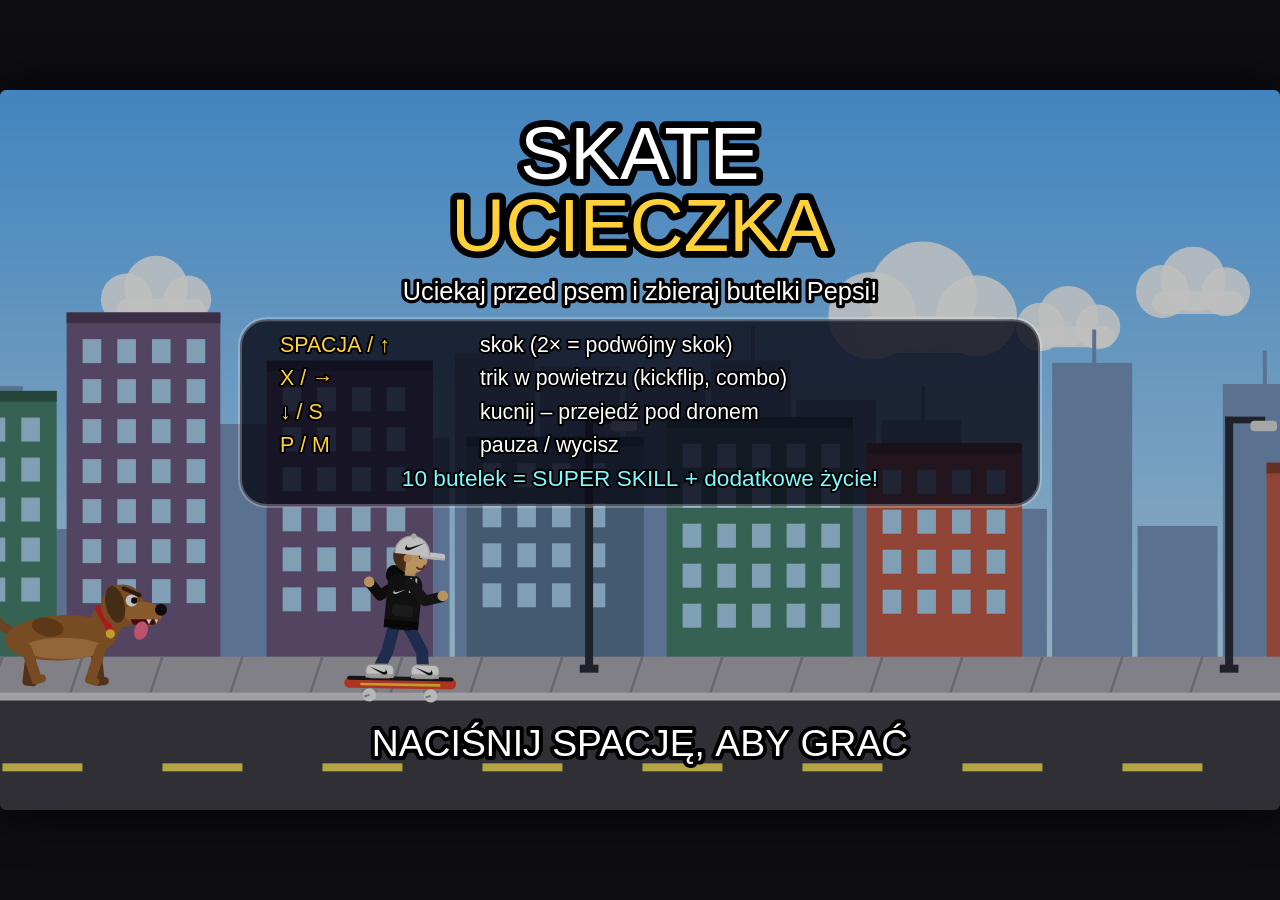
<file: skate-ucieczka/index.html>
<!DOCTYPE html>
<html lang="pl">
<head>
<meta charset="utf-8">
<meta name="viewport" content="width=device-width,initial-scale=1,maximum-scale=1,user-scalable=no">
<meta name="apple-mobile-web-app-capable" content="yes">
<title>Skate Ucieczka – uciekaj przed psem!</title>
<style>
  html,body{margin:0;height:100%;background:#0d0d12;overflow:hidden;touch-action:none;
    -webkit-user-select:none;user-select:none;-webkit-tap-highlight-color:transparent}
  #wrap{position:fixed;inset:0;display:flex;align-items:center;justify-content:center}
  canvas{display:block;box-shadow:0 0 50px rgba(0,0,0,.7);border-radius:6px}
</style>
</head>
<body>
<div id="wrap"><canvas id="c"></canvas></div>
<script>
'use strict';
/* =========================================================
   SKATE UCIECZKA
   Chłopak w białej czapce Nike i czarnej bluzie ucieka na
   deskorolce przed psem. 10 żyć, przeszkody, butelki Pepsi,
   co 10 butelek: specjalny dźwięk + super skill (+1 życie).
   ========================================================= */

const W = 960, H = 540, GROUND = 455;
const GRAV = 2200, JUMP = 820, DJUMP = 720, TRICK_DUR = 0.42;
const FONT = '"Arial Black", "Segoe UI Black", Impact, sans-serif';

const cv = document.getElementById('c');
const ctx = cv.getContext('2d');
let scale = 1;
function resize() {
  const r = Math.min(innerWidth / W, innerHeight / H);
  const cw = Math.floor(W * r), ch = Math.floor(H * r);
  cv.style.width = cw + 'px'; cv.style.height = ch + 'px';
  const dpr = Math.min(window.devicePixelRatio || 1, 2);
  cv.width = Math.floor(cw * dpr); cv.height = Math.floor(ch * dpr);
  scale = cv.width / W;
}
addEventListener('resize', resize); resize();

const rand = (a, b) => a + Math.random() * (b - a);
const clamp = (v, a, b) => v < a ? a : v > b ? b : v;
const lerp = (a, b, t) => a + (b - a) * t;
const hash = i => { const s = Math.sin(i * 127.1 + 311.7) * 43758.5453; return s - Math.floor(s); };
const mixCol = (a, b, t) => [lerp(a[0], b[0], t), lerp(a[1], b[1], t), lerp(a[2], b[2], t)];
const rgb = (c, a = 1) => `rgba(${c[0] | 0},${c[1] | 0},${c[2] | 0},${a})`;

/* ======================= DŹWIĘK ======================= */
const Snd = {
  ctx: null, master: null, music: null, muted: false, nextT: 0, step: 0,
  init() {
    if (this.ctx) { if (this.ctx.state === 'suspended') this.ctx.resume(); return; }
    const AC = window.AudioContext || window.webkitAudioContext;
    if (!AC) return;
    this.ctx = new AC();
    this.master = this.ctx.createGain(); this.master.gain.value = 0.55;
    this.master.connect(this.ctx.destination);
    const lp = this.ctx.createBiquadFilter(); lp.type = 'lowpass'; lp.frequency.value = 2200;
    this.music = this.ctx.createGain(); this.music.gain.value = 0.32;
    this.music.connect(lp); lp.connect(this.master);
    const len = this.ctx.sampleRate;
    this.noiseBuf = this.ctx.createBuffer(1, len, len);
    const d = this.noiseBuf.getChannelData(0);
    for (let i = 0; i < len; i++) d[i] = Math.random() * 2 - 1;
  },
  setMute(m) { this.muted = m; if (this.master) this.master.gain.value = m ? 0 : 0.55; },
  tone(f, d, type = 'square', v = 0.3, f2 = null, delay = 0, dest = null) {
    if (!this.ctx) return;
    const t = this.ctx.currentTime + delay;
    const o = this.ctx.createOscillator(), g = this.ctx.createGain();
    o.type = type; o.frequency.setValueAtTime(f, t);
    if (f2) o.frequency.exponentialRampToValueAtTime(f2, t + d);
    g.gain.setValueAtTime(0.0001, t);
    g.gain.exponentialRampToValueAtTime(v, t + 0.01);
    g.gain.exponentialRampToValueAtTime(0.0001, t + d);
    o.connect(g); g.connect(dest || this.master);
    o.start(t); o.stop(t + d + 0.05);
  },
  noise(d, v, ftype = 'highpass', freq = 1000, delay = 0, dest = null) {
    if (!this.ctx) return;
    const t = this.ctx.currentTime + delay;
    const s = this.ctx.createBufferSource(); s.buffer = this.noiseBuf;
    const f = this.ctx.createBiquadFilter(); f.type = ftype; f.frequency.value = freq;
    const g = this.ctx.createGain();
    g.gain.setValueAtTime(v, t); g.gain.exponentialRampToValueAtTime(0.0001, t + d);
    s.connect(f); f.connect(g); g.connect(dest || this.master);
    s.start(t, Math.random() * 0.5); s.stop(t + d + 0.05);
  },
  jump()  { this.tone(300, 0.14, 'square', 0.12, 620); },
  djump() { this.tone(450, 0.16, 'square', 0.12, 1000); this.noise(0.12, 0.06, 'highpass', 4000); },
  land()  { this.noise(0.07, 0.12, 'lowpass', 600); },
  collect() { // "psss" + dzwonek
    this.noise(0.14, 0.12, 'highpass', 5000);
    this.tone(1046, 0.09, 'sine', 0.22);
    this.tone(1568, 0.14, 'sine', 0.2, null, 0.06);
  },
  hit() {
    this.tone(240, 0.38, 'sawtooth', 0.28, 50);
    this.noise(0.25, 0.3, 'lowpass', 900);
  },
  bark() { // hau hau!
    [0, 0.2].forEach(dl => {
      this.tone(560, 0.1, 'sawtooth', 0.16, 240, dl);
      this.tone(380, 0.1, 'square', 0.08, 180, dl);
      this.noise(0.09, 0.14, 'bandpass', 1100, dl);
    });
  },
  trick() { this.noise(0.3, 0.1, 'bandpass', 1600); this.tone(500, 0.25, 'triangle', 0.1, 1300); },
  combo() { this.tone(880, 0.08, 'square', 0.1); this.tone(1320, 0.12, 'square', 0.1, null, 0.08); },
  smash() { this.noise(0.3, 0.3, 'lowpass', 1500); this.tone(160, 0.2, 'square', 0.15, 60); },
  shield() { this.tone(1200, 0.3, 'sine', 0.2, 300); this.noise(0.2, 0.1, 'highpass', 3000); },
  superSfx() { // SPECJALNY DŹWIĘK SUPER SKILLA
    const n = [523, 659, 784, 1047, 784, 1047, 1319, 1568];
    n.forEach((f, i) => {
      this.tone(f, 0.16, 'square', 0.13, null, i * 0.07);
      this.tone(f * 1.5, 0.16, 'triangle', 0.08, null, i * 0.07 + 0.02);
    });
    this.tone(2093, 0.8, 'sine', 0.16, 4186, 0.56);
    this.tone(130, 0.7, 'sawtooth', 0.12, 260, 0.5);
    this.noise(0.9, 0.08, 'highpass', 6000, 0.5);
  },
  gameOver() {
    [523, 440, 349, 262, 196].forEach((f, i) => this.tone(f, 0.3, 'square', 0.14, f * 0.97, i * 0.18));
  },
  // prosta muzyczka w tle
  bassPat: [45,0,45,0, 0,45,0,48, 0,48,0,0, 50,0,52,0, 41,0,41,0, 0,41,0,45, 0,43,0,0, 43,0,47,0],
  leadPat: [69,72,76,81, 76,72,69,72, 74,77,81,86, 81,77,74,77],
  updateMusic(superOn) {
    if (!this.ctx || this.muted) return;
    const now = this.ctx.currentTime, stepDur = 0.105;
    if (this.nextT < now) this.nextT = now + 0.05;
    while (this.nextT < now + 0.2) {
      const s = this.step, dl = this.nextT - now, M = this.music;
      const b = this.bassPat[s];
      if (b) this.tone(440 * Math.pow(2, (b - 69) / 12), 0.1, 'square', 0.13, null, dl, M);
      if (s % 8 === 0) this.tone(150, 0.16, 'sine', 0.7, 40, dl, M);
      if (s % 8 === 4) { this.noise(0.13, 0.35, 'bandpass', 1800, dl, M); this.tone(200, 0.07, 'triangle', 0.2, 120, dl, M); }
      if (s % 2 === 1) this.noise(0.04, 0.14, 'highpass', 7000, dl, M);
      if (superOn) { const l = this.leadPat[s % 16]; this.tone(440 * Math.pow(2, (l - 69) / 12), 0.09, 'square', 0.07, null, dl, M); }
      this.nextT += stepDur; this.step = (this.step + 1) % 32;
    }
  }
};

/* ======================= SKILLE ======================= */
const SKILLS = [
  { id: 'turbo',  name: 'TURBO NIKE',     desc: 'Niezniszczalny! Rozwalasz przeszkody', col: '#ff3b3b', dur: 6 },
  { id: 'magnet', name: 'MAGNES PEPSI',   desc: 'Butelki same lecą do Ciebie',        col: '#3b8bff', dur: 9 },
  { id: 'mega',   name: 'MEGA SKOK',      desc: 'Potrójny, wysoki skok',               col: '#38e07b', dur: 9 },
  { id: 'shield', name: 'TARCZA',         desc: 'Chroni przed jednym uderzeniem',     col: '#ffd23b', dur: 14 },
  { id: 'slowmo', name: 'ZWOLNIONY CZAS', desc: 'Cały świat zwalnia',                  col: '#c76bff', dur: 6 },
];
const TRICKS = ['KICKFLIP', 'HEELFLIP', '360 FLIP', 'TRE FLIP', 'VARIAL', 'HARDFLIP'];

const OBS = {
  cone:    { w: 34, h: 44 },
  trash:   { w: 44, h: 62 },
  barrier: { w: 96, h: 50 },
  boxes:   { w: 56, h: 84 },
  hole:    { w: 88, h: 10 },
  drone:   { w: 64, h: 26 },
};

/* ======================= STAN GRY ======================= */
let state = 'menu';   // menu | play | pause | caught | over
let G = null;
let best = 0;
try { best = +(localStorage.getItem('skateUcieczkaBest') || 0) || 0; } catch (e) {}
let touchMode = false;
const input = { down: false };

function newGame() {
  G = {
    t: 0, speed: 380, dist: 0, bonus: 0, bottles: 0, lives: 10,
    shake: 0, flash: 0, flashCol: '#fff', overT: 0,
    player: { x: 300, y: GROUND, vy: 0, onGround: true, jumps: 0, crouch: 0,
              trickT: 0, trickSpin: 0, trickDone: false, invuln: 0, fallRot: 0 },
    dog: { gap: 230, x: 0, y: GROUND, vy: 0, onGround: true, barkT: 3, bubble: 0 },
    obstacles: [], bottlesArr: [], particles: [], texts: [],
    nextObs: 700, nextBottle: 250, skill: null, skillT: 0, lastSkill: -1,
    shield: false, combo: 0, banner: null, worldSpeed: 380,
  };
}
newGame();

function startGame() {
  Snd.init();
  newGame();
  state = 'play';
  G.banner = { txt: 'UCIEKAJ!', sub: 'Pies Cię goni!', col: '#ffd23b', t: 0, dur: 1.8 };
  setTimeout(() => Snd.bark(), 300);
}

/* ======================= STEROWANIE ======================= */
function doJump() {
  if (state !== 'play') return;
  const p = G.player;
  const mega = G.skill && G.skill.id === 'mega';
  const maxJ = mega ? 3 : 2, pw = mega ? 1.22 : 1;
  if (p.onGround) {
    p.vy = -JUMP * pw; p.onGround = false; p.jumps = 1; Snd.jump();
    dust(p.x, GROUND, 8);
  } else if (p.jumps < maxJ) {
    p.vy = -DJUMP * pw; p.jumps++; Snd.djump();
    for (let i = 0; i < 10; i++) G.particles.push({ x: p.x, y: p.y, vx: rand(-150, 150), vy: rand(50, 200), life: 0.4, max: 0.4, col: mega ? '#38e07b' : '#ffffff', size: 3 });
  }
}
function doTrick() {
  if (state !== 'play') return;
  const p = G.player;
  if (!p.onGround && p.trickT <= 0 && !p.trickDone) { p.trickT = TRICK_DUR; Snd.trick(); }
}
function togglePause() {
  if (state === 'play') state = 'pause';
  else if (state === 'pause') { state = 'play'; Snd.nextT = 0; }
}
function anyStart() {
  if (state === 'menu') startGame();
  else if (state === 'over' && G.overT > 0.8) startGame();
  else if (state === 'pause') togglePause();
}

addEventListener('keydown', e => {
  const k = e.code;
  if (['Space', 'ArrowUp', 'ArrowDown', 'ArrowLeft', 'ArrowRight'].includes(k)) e.preventDefault();
  Snd.init();
  if (k === 'KeyM') { Snd.setMute(!Snd.muted); return; }
  if (k === 'KeyP' || k === 'Escape') { togglePause(); return; }
  if (state !== 'play') { if (k === 'Space' || k === 'Enter') anyStart(); return; }
  if (e.repeat) { if (k === 'ArrowDown' || k === 'KeyS') input.down = true; return; }
  if (k === 'Space' || k === 'ArrowUp' || k === 'KeyW') doJump();
  else if (k === 'ArrowDown' || k === 'KeyS') input.down = true;
  else if (k === 'KeyX' || k === 'KeyK' || k === 'ShiftLeft' || k === 'ShiftRight' || k === 'ArrowRight' || k === 'KeyD') doTrick();
});
addEventListener('keyup', e => { if (e.code === 'ArrowDown' || e.code === 'KeyS') input.down = false; });

const BTN = {
  jump:  { x: 20,      y: H - 118, w: 170, h: 100, label: 'SKOK' },
  trick: { x: W - 360, y: H - 118, w: 160, h: 100, label: 'TRIK' },
  duck:  { x: W - 190, y: H - 118, w: 170, h: 100, label: 'KUCNIJ' },
  pause: { x: W / 2 - 24, y: 70, w: 48, h: 40, label: 'II' },
};
const inRect = (pt, r) => pt.x >= r.x && pt.x <= r.x + r.w && pt.y >= r.y && pt.y <= r.y + r.h;
function toCanvas(e) {
  const r = cv.getBoundingClientRect();
  return { x: (e.clientX - r.left) / r.width * W, y: (e.clientY - r.top) / r.height * H };
}
let duckPointer = null;
cv.addEventListener('pointerdown', e => {
  e.preventDefault();
  Snd.init();
  if (e.pointerType === 'touch') touchMode = true;
  const pt = toCanvas(e);
  if (state !== 'play') { anyStart(); return; }
  if (touchMode && inRect(pt, BTN.pause)) { togglePause(); return; }
  if (touchMode && inRect(pt, BTN.duck)) { input.down = true; duckPointer = e.pointerId; return; }
  if (touchMode && inRect(pt, BTN.trick)) { doTrick(); return; }
  doJump();
});
const releasePointer = e => { if (e.pointerId === duckPointer) { input.down = false; duckPointer = null; } };
cv.addEventListener('pointerup', releasePointer);
cv.addEventListener('pointercancel', releasePointer);
cv.addEventListener('contextmenu', e => e.preventDefault());
document.addEventListener('visibilitychange', () => { if (document.hidden && state === 'play') state = 'pause'; });

/* ======================= EFEKTY ======================= */
function dust(x, y, n) {
  for (let i = 0; i < n; i++) G.particles.push({ x: x + rand(-20, 20), y, vx: rand(-200, 60), vy: rand(-120, -20), life: 0.5, max: 0.5, col: '#cfc6b8', size: rand(2, 4) });
}
function popText(x, y, txt, col = '#fff', size = 22) { G.texts.push({ x, y, txt, col, size, life: 1.1 }); }
function burst(x, y, col, n = 30, sp = 400) {
  for (let i = 0; i < n; i++) {
    const a = Math.random() * Math.PI * 2, s = rand(sp * 0.3, sp);
    G.particles.push({ x, y, vx: Math.cos(a) * s, vy: Math.sin(a) * s, life: rand(0.5, 1), max: 1, col, size: rand(2, 5), star: Math.random() < 0.4 });
  }
}

/* ======================= SPAWN ======================= */
function spawnObstacle() {
  const d = G.dist;
  const pool = [['cone', 3], ['trash', 2], ['barrier', 2], ['hole', 2]];
  if (d > 1800) pool.push(['drone', 2]);
  if (d > 3000) pool.push(['boxes', 1.6]);
  let tot = pool.reduce((s, p) => s + p[1], 0), r = Math.random() * tot, type = 'cone';
  for (const [n, wgt] of pool) { if ((r -= wgt) <= 0) { type = n; break; } }
  const T = OBS[type];
  const o = { type, x: W + 80, w: T.w, h: T.h, y: GROUND - T.h, ph: Math.random() * 6, hit: false, smashed: false };
  if (type === 'hole') o.y = GROUND - 4;
  if (type === 'drone') o.y = GROUND - 132;
  G.obstacles.push(o);

  // butelki przy przeszkodzie
  if (type === 'drone') {
    if (Math.random() < 0.75) for (let i = 0; i < 4; i++) addBottle(o.x - 40 + i * 48, GROUND - 32);
  } else if (Math.random() < 0.6) {
    const cx = o.x + o.w / 2, n = 5, top = type === 'boxes' ? 175 : 130;
    for (let i = 0; i < n; i++) {
      const k = i / (n - 1);
      addBottle(cx - 130 + k * 260, GROUND - 55 - Math.sin(k * Math.PI) * top);
    }
  }
  const minGap = 430 + G.speed * 0.25;
  G.nextObs = Math.max(minGap, rand(0.85, 1.75) * G.speed) + (type === 'barrier' ? 60 : 0);
}
function addBottle(x, y) { G.bottlesArr.push({ x, y, ph: Math.random() * 6, taken: false }); }
function spawnBottleLine() {
  const high = Math.random() < 0.35, n = 5;
  const y = high ? GROUND - 200 : GROUND - 48;
  for (let i = 0; i < n; i++) addBottle(W + 60 + i * 46, y + (high ? Math.sin(i / (n - 1) * Math.PI) * -20 : 0));
}

/* ======================= SUPER SKILL ======================= */
function triggerSuper() {
  let idx;
  do { idx = Math.floor(Math.random() * SKILLS.length); } while (idx === G.lastSkill);
  G.lastSkill = idx;
  const s = SKILLS[idx];
  G.skill = s; G.skillT = s.dur;
  G.shield = s.id === 'shield';
  const p = G.player;
  let sub = s.desc;
  if (G.lives < 10) { G.lives++; sub += '  •  +1 ŻYCIE ❤'; popText(p.x, p.y - 150, '+1 ŻYCIE', '#ff4d6d', 26); }
  Snd.superSfx();
  G.banner = { txt: s.name + '!', sub, col: s.col, t: 0, dur: 2.2 };
  G.flash = 0.5; G.flashCol = s.col;
  burst(p.x, p.y - 60, s.col, 60, 520);
  burst(p.x, p.y - 60, '#ffffff', 25, 300);
}
function endSkill() {
  if (G.skill && G.skill.id === 'shield') G.shield = false;
  G.skill = null; G.skillT = 0;
}

/* ======================= UPDATE ======================= */
function playerBox() {
  const p = G.player, h = 118 - 46 * p.crouch;
  return { x: p.x - 18, y: p.y - h, w: 36, h: h - 4 };
}
const overlap = (a, b) => a.x < b.x + b.w && a.x + a.w > b.x && a.y < b.y + b.h && a.y + a.h > b.y;

function hurt(o) {
  const p = G.player;
  if (o.hit || o.smashed) return;
  if (G.skill && G.skill.id === 'turbo') { smash(o); return; }
  if (p.invuln > 0) return;
  if (G.shield) {
    G.shield = false; if (G.skill && G.skill.id === 'shield') endSkill();
    smash(o); p.invuln = 0.8; Snd.shield();
    popText(p.x, p.y - 140, 'TARCZA OCHRONIŁA!', '#ffd23b', 24); return;
  }
  o.hit = true;
  G.lives--; p.invuln = 1.6; G.shake = 0.4; G.combo = 0;
  G.flash = 0.25; G.flashCol = '#ff0000';
  G.dog.gap = Math.max(70, G.dog.gap - 45);
  Snd.hit(); setTimeout(() => Snd.bark(), 250); G.dog.bubble = 1;
  burst(p.x, p.y - 50, '#ff4d4d', 18, 260);
  popText(p.x, p.y - 140, '-1 ŻYCIE', '#ff4d4d', 26);
  if (p.trickT > 0) { p.trickT = 0; p.trickSpin = 0; }
  if (G.lives <= 0) { state = 'caught'; G.overT = 0; Snd.gameOver(); setTimeout(() => Snd.bark(), 400); }
}
function smash(o) {
  o.smashed = true; o.vx = rand(350, 650); o.vy = -rand(450, 750); o.rot = 0; o.vr = rand(-10, 10);
  G.bonus += 50; Snd.smash(); G.shake = Math.max(G.shake, 0.2);
  burst(o.x + o.w / 2, o.y + o.h / 2, '#ffae00', 20, 350);
  popText(o.x, o.y - 10, 'BUM! +50', '#ffae00', 22);
}

function update(dt) {
  G.t += dt;
  const p = G.player, dog = G.dog;
  if (G.skill) { G.skillT -= dt; if (G.skillT <= 0) endSkill(); }
  const sid = G.skill ? G.skill.id : null;

  G.speed = Math.min(880, 380 + G.t * 7);
  let ws = G.speed;
  if (sid === 'turbo') ws *= 1.6;
  if (sid === 'slowmo') ws *= 0.55;
  G.worldSpeed = lerp(G.worldSpeed, ws, Math.min(1, dt * 4));
  const dx = G.worldSpeed * dt;
  G.dist += dx;

  // gracz
  p.crouch = lerp(p.crouch, input.down && p.onGround ? 1 : 0, Math.min(1, dt * 14));
  if (!p.onGround) {
    p.vy += GRAV * dt * (input.down ? 2.2 : 1);
    p.y += p.vy * dt;
    if (p.y >= GROUND) {
      p.y = GROUND; p.vy = 0; p.onGround = true; p.jumps = 0; Snd.land(); dust(p.x, GROUND, 6);
      if (p.trickDone) {
        G.combo++;
        const pts = 150 * G.combo;
        G.bonus += pts;
        popText(p.x, p.y - 150, `${TRICKS[Math.floor(Math.random() * TRICKS.length)]} +${pts}`, '#7df9ff', 24);
        if (G.combo > 1) { popText(p.x + 10, p.y - 178, `COMBO x${G.combo}`, '#ffd23b', 20); Snd.combo(); }
      } else if (p.trickT > 0) {
        popText(p.x, p.y - 140, 'UPS!', '#ffffff', 22); G.combo = 0;
      }
      p.trickT = 0; p.trickSpin = 0; p.trickDone = false;
    }
  }
  if (p.trickT > 0) {
    p.trickT -= dt; p.trickSpin = 1 - p.trickT / TRICK_DUR;
    if (p.trickT <= 0) { p.trickT = 0; p.trickSpin = 0; p.trickDone = true; }
  }
  if (p.invuln > 0) p.invuln -= dt;

  // spawn
  G.nextObs -= dx;
  if (G.nextObs <= 0) spawnObstacle();
  G.nextBottle -= dx;
  if (G.nextBottle <= 0) {
    if (G.nextObs > 320) { spawnBottleLine(); G.nextBottle = rand(650, 1300); }
    else G.nextBottle = 120;
  }

  // przeszkody
  const pb = playerBox();
  for (const o of G.obstacles) {
    if (o.smashed) {
      o.x += (o.vx - G.worldSpeed * 0.3) * dt; o.vy += GRAV * dt; o.y += o.vy * dt; o.rot += o.vr * dt;
      continue;
    }
    o.x -= dx;
    if (o.type === 'drone') o.ph += dt;
    if (o.hit) continue;
    if (o.type === 'hole') {
      if (p.onGround && p.x > o.x + 14 && p.x < o.x + o.w - 14) hurt(o);
    } else {
      const ob = { x: o.x + 4, y: o.y + 4, w: o.w - 8, h: o.h - 6 };
      if (overlap(pb, ob)) hurt(o);
    }
  }
  G.obstacles = G.obstacles.filter(o => o.x > -200 && o.y < H + 200);

  // butelki
  const pcx = p.x, pcy = p.y - (118 - 46 * p.crouch) / 2;
  for (const b of G.bottlesArr) {
    b.x -= dx; b.ph += dt * 4;
    if (sid === 'magnet') {
      const ddx = pcx - b.x, ddy = pcy - b.y, dd = Math.hypot(ddx, ddy);
      if (dd < 450 && b.x > pcx - 100) { const s = Math.min(1, dt * 9); b.x += ddx * s; b.y += ddy * s; }
    }
    if (!b.taken && Math.abs(b.x - pcx) < 34 && Math.abs(b.y - pcy) < (118 - 46 * p.crouch) / 2 + 20) {
      b.taken = true; G.bottles++; G.bonus += 50; Snd.collect();
      for (let i = 0; i < 10; i++) G.particles.push({ x: b.x, y: b.y, vx: rand(-120, 120), vy: rand(-220, -40), life: 0.6, max: 0.6, col: i % 2 ? '#5aa9ff' : '#ffffff', size: rand(2, 4), bubble: true });
      popText(b.x, b.y - 20, '+50', '#8fd0ff', 18);
      if (G.bottles % 10 === 0) triggerSuper();
    }
  }
  G.bottlesArr = G.bottlesArr.filter(b => !b.taken && b.x > -60);

  // pies
  const maxGap = sid === 'turbo' ? 340 : 230;
  if (dog.gap < maxGap) dog.gap = Math.min(maxGap, dog.gap + (sid === 'turbo' ? 60 : 9) * dt);
  else dog.gap = lerp(dog.gap, maxGap, Math.min(1, dt));
  updateDog(dt, p.x - dog.gap - 70);
  dog.barkT -= dt;
  if (dog.barkT <= 0) { Snd.bark(); dog.bubble = 1; dog.barkT = dog.gap < 150 ? rand(1.5, 3) : rand(4, 8); }

  // turbo ślad
  if (sid === 'turbo') for (let i = 0; i < 2; i++) G.particles.push({ x: p.x - 30, y: p.y - rand(5, 100), vx: -rand(300, 600), vy: rand(-30, 30), life: 0.35, max: 0.35, col: Math.random() < 0.5 ? '#ff3b3b' : '#ffae00', size: rand(3, 6) });
  if (sid === 'mega' && Math.random() < 0.4) G.particles.push({ x: p.x + rand(-20, 20), y: p.y - rand(0, 110), vx: -100, vy: -60, life: 0.5, max: 0.5, col: '#38e07b', size: 3, star: true });

  updateFx(dt);
}

function updateDog(dt, targetX) {
  const dog = G.dog;
  dog.x = lerp(dog.x || targetX, targetX, Math.min(1, dt * 5));
  if (dog.onGround) {
    for (const o of G.obstacles) {
      if (o.smashed || o.type === 'drone') continue;
      const ahead = o.x - (dog.x + 60);
      if (ahead > -10 && ahead < 45) { dog.vy = -760; dog.onGround = false; break; }
    }
  } else {
    dog.vy += GRAV * dt; dog.y += dog.vy * dt;
    if (dog.y >= GROUND) { dog.y = GROUND; dog.vy = 0; dog.onGround = true; }
  }
  if (dog.bubble > 0) dog.bubble -= dt * 1.4;
}

function updateFx(dt) {
  for (const q of G.particles) { q.x += q.vx * dt; q.y += q.vy * dt; q.vy += (q.bubble ? -200 : 500) * dt; q.life -= dt; }
  G.particles = G.particles.filter(q => q.life > 0);
  for (const t of G.texts) { t.y -= 45 * dt; t.life -= dt; }
  G.texts = G.texts.filter(t => t.life > 0);
  if (G.shake > 0) G.shake = Math.max(0, G.shake - dt);
  if (G.flash > 0) G.flash = Math.max(0, G.flash - dt * 1.5);
  if (G.banner) { G.banner.t += dt; if (G.banner.t > G.banner.dur) G.banner = null; }
}

function updateCaught(dt) {
  G.overT += dt;
  const p = G.player;
  G.worldSpeed = lerp(G.worldSpeed, 0, Math.min(1, dt * 2.5));
  const dx = G.worldSpeed * dt;
  G.dist += dx;
  for (const o of G.obstacles) if (!o.smashed) o.x -= dx;
  for (const b of G.bottlesArr) b.x -= dx;
  if (!p.onGround) { p.vy += GRAV * dt; p.y += p.vy * dt; if (p.y >= GROUND) { p.y = GROUND; p.onGround = true; } }
  p.fallRot = lerp(p.fallRot, -1.35, Math.min(1, dt * 4));
  G.dog.gap = lerp(G.dog.gap, -20, Math.min(1, dt * 3));
  updateDog(dt, p.x - G.dog.gap - 70);
  if (G.overT > 0.6 && G.overT < 0.65) G.dog.bubble = 1;
  updateFx(dt);
  if (G.overT > 2.2) {
    state = 'over'; G.overT = 0;
    const sc = score();
    if (sc > best) { best = sc; try { localStorage.setItem('skateUcieczkaBest', best); } catch (e) {} G.newBest = true; }
  }
}

function updateMenu(dt) {
  G.t += dt; G.dist += 220 * dt; G.worldSpeed = 220;
  G.player.crouch = 0;
  updateDog(dt, G.player.x - 200 - 70 + Math.sin(G.t * 0.8) * 30);
  if (G.dog.bubble > 0) G.dog.bubble -= dt;
  G.dog.barkT -= dt;
  if (G.dog.barkT <= 0) { G.dog.bubble = 1; G.dog.barkT = rand(3, 5); }
}

const score = () => Math.floor(G.dist / 8) + G.bonus;

/* ======================= RYSOWANIE ======================= */
function rr(x, y, w, h, r) {
  ctx.beginPath(); ctx.moveTo(x + r, y);
  ctx.arcTo(x + w, y, x + w, y + h, r); ctx.arcTo(x + w, y + h, x, y + h, r);
  ctx.arcTo(x, y + h, x, y, r); ctx.arcTo(x, y, x + w, y, r); ctx.closePath();
}
function circle(x, y, r) { ctx.beginPath(); ctx.arc(x, y, r, 0, Math.PI * 2); }
function text(str, x, y, size, col, align = 'left', stroke = 4, strokeCol = '#000') {
  ctx.font = `${size}px ${FONT}`; ctx.textAlign = align; ctx.textBaseline = 'middle';
  if (stroke) { ctx.lineWidth = stroke; ctx.strokeStyle = strokeCol; ctx.lineJoin = 'round'; ctx.strokeText(str, x, y); }
  ctx.fillStyle = col; ctx.fillText(str, x, y);
}
// Logo "swoosh"
function swoosh(x, y, s, col) {
  ctx.save(); ctx.translate(x, y); ctx.scale(s, Math.abs(s)); ctx.fillStyle = col;
  ctx.beginPath();
  ctx.moveTo(-0.72, -0.08);
  ctx.bezierCurveTo(-1.15, 0.38, -0.92, 0.66, -0.42, 0.52);
  ctx.lineTo(1.15, -0.38);
  ctx.lineTo(-0.38, 0.24);
  ctx.bezierCurveTo(-0.72, 0.34, -0.86, 0.18, -0.72, -0.08);
  ctx.closePath(); ctx.fill(); ctx.restore();
}
function heart(x, y, s) {
  ctx.beginPath();
  ctx.moveTo(x, y + s * 0.3);
  ctx.bezierCurveTo(x, y, x - s * 0.5, y, x - s * 0.5, y + s * 0.3);
  ctx.bezierCurveTo(x - s * 0.5, y + s * 0.6, x - s * 0.1, y + s * 0.75, x, y + s);
  ctx.bezierCurveTo(x + s * 0.1, y + s * 0.75, x + s * 0.5, y + s * 0.6, x + s * 0.5, y + s * 0.3);
  ctx.bezierCurveTo(x + s * 0.5, y, x, y, x, y + s * 0.3);
  ctx.closePath();
}

// ---------- tło: dzień / zachód / noc ----------
function skyState() {
  const ph = (G.dist / 36000) % 1;
  // 0-0.4 dzień, 0.4-0.5 zachód, 0.5-0.85 noc, 0.85-1 świt
  let night = 0, dusk = 0;
  if (ph < 0.4) night = 0;
  else if (ph < 0.5) { const k = (ph - 0.4) / 0.1; night = k; dusk = Math.sin(k * Math.PI); }
  else if (ph < 0.85) night = 1;
  else { const k = (ph - 0.85) / 0.15; night = 1 - k; dusk = Math.sin(k * Math.PI) * 0.8; }
  return { night, dusk, ph };
}
function drawBackground() {
  const { night, dusk, ph } = skyState();
  const top = mixCol(mixCol([88, 176, 255], [12, 18, 52], night), [255, 110, 80], dusk * 0.6);
  const bot = mixCol(mixCol([200, 235, 255], [40, 50, 100], night), [255, 190, 110], dusk * 0.8);
  const g = ctx.createLinearGradient(0, 0, 0, GROUND);
  g.addColorStop(0, rgb(top)); g.addColorStop(1, rgb(bot));
  ctx.fillStyle = g; ctx.fillRect(0, 0, W, GROUND);

  // gwiazdy
  if (night > 0.05) {
    ctx.fillStyle = `rgba(255,255,255,${night * 0.9})`;
    for (let i = 0; i < 70; i++) {
      const x = (hash(i) * W * 1.2 - G.dist * 0.01) % (W * 1.2);
      const xx = x < 0 ? x + W * 1.2 : x;
      const tw = 0.5 + 0.5 * Math.sin(G.t * 3 + i);
      ctx.globalAlpha = night * (0.4 + tw * 0.6);
      ctx.fillRect(xx, hash(i + 99) * 260, 2, 2);
    }
    ctx.globalAlpha = 1;
  }
  // słońce / księżyc
  const sunK = ph < 0.5 ? ph / 0.5 : null;
  if (sunK !== null) {
    const sx = 120 + sunK * 760, sy = 330 - Math.sin(sunK * Math.PI) * 260;
    ctx.fillStyle = 'rgba(255,240,150,0.25)'; circle(sx, sy, 60); ctx.fill();
    ctx.fillStyle = dusk > 0.3 ? '#ffb14a' : '#fff3a0'; circle(sx, sy, 38); ctx.fill();
  } else {
    const mk = (ph - 0.5) / 0.5, mx = 120 + mk * 760, my = 330 - Math.sin(mk * Math.PI) * 250;
    ctx.fillStyle = 'rgba(220,230,255,0.15)'; circle(mx, my, 55); ctx.fill();
    ctx.fillStyle = '#eef2ff'; circle(mx, my, 30); ctx.fill();
    ctx.fillStyle = rgb(top); circle(mx + 12, my - 6, 26); ctx.fill();
  }
  // chmury
  for (let i = 0; i < 6; i++) {
    const span = W + 300;
    let x = (hash(i + 7) * span - G.dist * 0.06) % span; if (x < 0) x += span; x -= 150;
    const y = 50 + hash(i + 3) * 130, s = 0.6 + hash(i + 11) * 0.8;
    ctx.fillStyle = rgb(mixCol([255, 255, 255], [90, 100, 140], night), 0.85);
    circle(x, y, 26 * s); ctx.fill(); circle(x + 30 * s, y - 12 * s, 32 * s); ctx.fill();
    circle(x + 62 * s, y, 24 * s); ctx.fill(); rr(x - 10 * s, y, 90 * s, 22 * s, 11 * s); ctx.fill();
  }
  // daleka panorama
  const farCol = mixCol(mixCol([120, 150, 190], [25, 30, 60], night), [170, 110, 120], dusk * 0.5);
  ctx.fillStyle = rgb(farCol);
  const fo = G.dist * 0.18, fw = 64;
  for (let i = Math.floor(fo / fw) - 1; i < (fo + W) / fw + 1; i++) {
    const h = 80 + hash(i) * 150, x = i * fw - fo;
    ctx.fillRect(x, GROUND - 30 - h, fw - 4, h + 30);
    if (hash(i + 50) > 0.7) ctx.fillRect(x + fw / 2 - 2, GROUND - 30 - h - 25, 3, 25);
  }
  // bliższe budynki z oknami
  const no = G.dist * 0.42, nw = 150;
  for (let i = Math.floor(no / nw) - 1; i < (no + W) / nw + 1; i++) {
    if (hash(i * 3.1) < 0.18) continue;
    const bw = 110 + hash(i + 1.5) * 35, h = 120 + hash(i + 2.7) * 140, x = i * nw - no;
    const base = [[190, 90, 70], [90, 120, 150], [160, 150, 130], [110, 90, 130], [70, 130, 110]][Math.floor(hash(i + 9) * 5)];
    const bc = mixCol(mixCol(base, [20, 22, 40], night * 0.75), [255, 140, 90], dusk * 0.2);
    ctx.fillStyle = rgb(bc); ctx.fillRect(x, GROUND - 30 - h, bw, h + 30);
    ctx.fillStyle = rgb(mixCol(bc, [0, 0, 0], 0.3)); ctx.fillRect(x, GROUND - 30 - h, bw, 8);
    for (let wy = GROUND - 30 - h + 20; wy < GROUND - 60; wy += 30) {
      for (let wx = x + 12; wx < x + bw - 20; wx += 26) {
        const lit = hash(wx * 0.37 + wy * 1.7 + i) > 0.45;
        ctx.fillStyle = night > 0.3 && lit ? `rgba(255,220,120,${0.5 + night * 0.5})` : rgb(mixCol([170, 210, 240], [30, 40, 70], night));
        ctx.fillRect(wx, wy, 14, 18);
      }
    }
  }
  // chodnik
  ctx.fillStyle = rgb(mixCol([170, 170, 178], [60, 62, 80], night));
  ctx.fillRect(0, GROUND - 30, W, 30);
  ctx.strokeStyle = rgb(mixCol([140, 140, 150], [45, 47, 62], night)); ctx.lineWidth = 2;
  const so = G.dist % 60;
  for (let x = -so; x < W; x += 60) { ctx.beginPath(); ctx.moveTo(x, GROUND - 30); ctx.lineTo(x - 10, GROUND); ctx.stroke(); }
  // latarnie
  const lo = G.dist, lw = 480;
  for (let i = Math.floor(lo / lw) - 1; i < (lo + W) / lw + 1; i++) {
    const x = i * lw - lo + 200;
    ctx.fillStyle = '#2b2d36'; ctx.fillRect(x - 3, GROUND - 210, 6, 190);
    ctx.fillRect(x - 3, GROUND - 210, 30, 5); ctx.fillRect(x - 7, GROUND - 24, 14, 6);
    ctx.fillStyle = night > 0.3 ? '#fff3b0' : '#ddd'; rr(x + 16, GROUND - 207, 20, 8, 3); ctx.fill();
    if (night > 0.3) {
      const lg = ctx.createRadialGradient(x + 26, GROUND - 200, 5, x + 26, GROUND - 120, 140);
      lg.addColorStop(0, `rgba(255,230,140,${0.35 * night})`); lg.addColorStop(1, 'rgba(255,230,140,0)');
      ctx.fillStyle = lg; ctx.beginPath(); ctx.moveTo(x + 18, GROUND - 200); ctx.lineTo(x - 50, GROUND + 20); ctx.lineTo(x + 100, GROUND + 20); ctx.lineTo(x + 34, GROUND - 200); ctx.fill();
    }
  }
  // krawężnik i ulica
  ctx.fillStyle = rgb(mixCol([215, 215, 220], [90, 92, 110], night)); ctx.fillRect(0, GROUND - 3, W, 6);
  ctx.fillStyle = rgb(mixCol([62, 62, 70], [30, 30, 40], night)); ctx.fillRect(0, GROUND + 3, W, H - GROUND);
  ctx.fillStyle = rgb(mixCol([240, 220, 90], [150, 140, 70], night));
  const ro = G.dist % 120;
  for (let x = -ro; x < W; x += 120) ctx.fillRect(x, GROUND + 50, 60, 6);
}

// ---------- przeszkody ----------
function drawObstacle(o) {
  ctx.save();
  if (o.smashed) { ctx.translate(o.x + o.w / 2, o.y + o.h / 2); ctx.rotate(o.rot); ctx.translate(-o.w / 2, -o.h / 2); }
  else ctx.translate(o.x, o.y);
  const w = o.w, h = o.h;
  switch (o.type) {
    case 'cone':
      ctx.fillStyle = '#ff7a1a';
      ctx.beginPath(); ctx.moveTo(w / 2 - 5, 0); ctx.lineTo(w / 2 + 5, 0); ctx.lineTo(w - 3, h - 6); ctx.lineTo(3, h - 6); ctx.fill();
      ctx.fillStyle = '#fff'; ctx.fillRect(w * 0.3, h * 0.3, w * 0.4, 6); ctx.fillRect(w * 0.2, h * 0.6, w * 0.6, 6);
      ctx.fillStyle = '#222'; rr(-3, h - 7, w + 6, 7, 2); ctx.fill();
      break;
    case 'trash':
      ctx.fillStyle = '#3f6e4b'; rr(3, 8, w - 6, h - 8, 4); ctx.fill();
      ctx.fillStyle = '#335a3d'; for (let x = 10; x < w - 6; x += 9) ctx.fillRect(x, 14, 3, h - 22);
      ctx.fillStyle = '#4f8a5e'; rr(0, 0, w, 10, 4); ctx.fill();
      ctx.fillStyle = '#2b2b2b'; ctx.fillRect(w / 2 - 6, -4, 12, 5);
      break;
    case 'barrier':
      ctx.fillStyle = '#555'; ctx.fillRect(10, 14, 6, h - 14); ctx.fillRect(w - 16, 14, 6, h - 14);
      ctx.fillRect(4, h - 4, 18, 4); ctx.fillRect(w - 22, h - 4, 18, 4);
      ctx.save(); rr(0, 0, w, 20, 3); ctx.clip();
      ctx.fillStyle = '#fff'; ctx.fillRect(0, 0, w, 20);
      ctx.fillStyle = '#e02424';
      for (let x = -20; x < w + 20; x += 24) { ctx.beginPath(); ctx.moveTo(x, 20); ctx.lineTo(x + 12, 0); ctx.lineTo(x + 24, 0); ctx.lineTo(x + 12, 20); ctx.fill(); }
      ctx.restore();
      ctx.fillStyle = '#ffcc00'; circle(13, -2, 4); ctx.fill(); circle(w - 13, -2, 4); ctx.fill();
      break;
    case 'boxes':
      for (let i = 0; i < 2; i++) {
        const by = i * (h / 2);
        ctx.fillStyle = '#b47a3c'; ctx.fillRect(0, by, w, h / 2 - 2);
        ctx.strokeStyle = '#7a4f22'; ctx.lineWidth = 3; ctx.strokeRect(2, by + 2, w - 4, h / 2 - 6);
        ctx.beginPath(); ctx.moveTo(2, by + 2); ctx.lineTo(w - 2, by + h / 2 - 4); ctx.moveTo(w - 2, by + 2); ctx.lineTo(2, by + h / 2 - 4); ctx.stroke();
      }
      break;
    case 'hole':
      ctx.fillStyle = '#16161a'; ctx.beginPath(); ctx.ellipse(w / 2, 9, w / 2, 9, 0, 0, Math.PI * 2); ctx.fill();
      ctx.fillStyle = '#0a0a0c'; ctx.beginPath(); ctx.ellipse(w / 2, 10, w / 2 - 8, 6, 0, 0, Math.PI * 2); ctx.fill();
      ctx.strokeStyle = '#26262c'; ctx.lineWidth = 2;
      ctx.beginPath(); ctx.moveTo(0, 9); ctx.lineTo(-14, 16); ctx.moveTo(w, 9); ctx.lineTo(w + 12, 3); ctx.moveTo(w, 10); ctx.lineTo(w + 16, 18); ctx.stroke();
      // znak ostrzegawczy
      ctx.fillStyle = '#ffcc00'; ctx.beginPath(); ctx.moveTo(w / 2, -44); ctx.lineTo(w / 2 + 14, -20); ctx.lineTo(w / 2 - 14, -20); ctx.fill();
      ctx.fillStyle = '#000'; ctx.fillRect(w / 2 - 1.5, -38, 3, 10); ctx.fillRect(w / 2 - 1.5, -26, 3, 3);
      ctx.fillStyle = '#555'; ctx.fillRect(w / 2 - 1.5, -20, 3, 22);
      break;
    case 'drone': {
      const bob = Math.sin(o.ph * 5) * 4;
      ctx.translate(0, bob);
      ctx.fillStyle = '#2d2f38'; rr(12, 8, w - 24, 14, 5); ctx.fill();
      ctx.fillStyle = '#555'; ctx.fillRect(2, 6, w - 4, 4);
      ctx.fillStyle = '#9aa'; ctx.fillRect(4, 0, 4, 8); ctx.fillRect(w - 8, 0, 4, 8);
      const sp = Math.abs(Math.sin(G.t * 50)) * 14 + 4;
      ctx.fillStyle = 'rgba(200,220,255,0.7)'; ctx.fillRect(6 - sp, -1, sp * 2, 3); ctx.fillRect(w - 6 - sp, -1, sp * 2, 3);
      ctx.fillStyle = Math.sin(G.t * 10) > 0 ? '#ff2a2a' : '#661010'; circle(w / 2, 22, 3); ctx.fill();
      ctx.fillStyle = '#111'; circle(w / 2, 15, 4); ctx.fill();
      break;
    }
  }
  ctx.restore();
}

// ---------- butelka Pepsi ----------
function drawBottle(x, y, ph) {
  ctx.save(); ctx.translate(x, y + Math.sin(ph) * 4); ctx.rotate(Math.sin(ph * 0.7) * 0.12);
  // poświata
  const gl = ctx.createRadialGradient(0, 0, 4, 0, 0, 30);
  gl.addColorStop(0, 'rgba(90,170,255,0.45)'); gl.addColorStop(1, 'rgba(90,170,255,0)');
  ctx.fillStyle = gl; circle(0, 0, 30); ctx.fill();
  // butelka
  ctx.fillStyle = '#0a2f7a';
  ctx.beginPath();
  ctx.moveTo(-4, -20); ctx.lineTo(4, -20); ctx.lineTo(4, -14);
  ctx.quadraticCurveTo(10, -10, 10, -2); ctx.lineTo(10, 15);
  ctx.quadraticCurveTo(10, 20, 5, 20); ctx.lineTo(-5, 20);
  ctx.quadraticCurveTo(-10, 20, -10, 15); ctx.lineTo(-10, -2);
  ctx.quadraticCurveTo(-10, -10, -4, -14); ctx.closePath(); ctx.fill();
  // nakrętka
  ctx.fillStyle = '#1f6bff'; rr(-5, -25, 10, 6, 1.5); ctx.fill();
  // etykieta
  ctx.fillStyle = '#0050b4'; ctx.fillRect(-10, -3, 20, 14);
  ctx.save(); circle(0, 4, 6); ctx.clip();
  ctx.fillStyle = '#fff'; ctx.fillRect(-7, -3, 14, 14);
  ctx.fillStyle = '#e32934'; ctx.beginPath(); ctx.moveTo(-7, -3); ctx.lineTo(7, -3); ctx.lineTo(7, 1); ctx.quadraticCurveTo(0, 6, -7, 3); ctx.fill();
  ctx.fillStyle = '#005cb4'; ctx.beginPath(); ctx.moveTo(-7, 6); ctx.quadraticCurveTo(0, 3, 7, 6.5); ctx.lineTo(7, 11); ctx.lineTo(-7, 11); ctx.fill();
  ctx.restore();
  // odblask
  ctx.fillStyle = 'rgba(255,255,255,0.35)'; ctx.fillRect(-7, -6, 2.5, 20);
  ctx.restore();
}

// ---------- chłopak na deskorolce ----------
function drawBoy(p) {
  const c = p.crouch;
  ctx.save(); ctx.translate(p.x, p.y);
  if (state === 'play' && p.invuln > 0 && Math.floor(p.invuln * 12) % 2 === 0) ctx.globalAlpha = 0.35;
  const air = !p.onGround;
  const lean = air ? clamp(p.vy / 3500, -0.15, 0.15) : Math.sin(G.t * 2) * 0.02;
  ctx.rotate(lean);

  // deskorolka
  ctx.save(); ctx.translate(0, -9);
  if (p.trickT > 0) ctx.scale(1, Math.cos(p.trickSpin * Math.PI * 2));
  ctx.fillStyle = '#e8442e'; rr(-42, -5, 84, 8, 4); ctx.fill();
  ctx.fillStyle = '#ffd23b'; ctx.fillRect(-30, -1, 60, 2);
  ctx.fillStyle = '#1a1a1a'; rr(-40, -6, 80, 3, 2); ctx.fill();
  ctx.fillStyle = '#9aa0a8'; ctx.fillRect(-29, 3, 12, 3); ctx.fillRect(17, 3, 12, 3);
  const wr = state === 'play' || state === 'menu' ? G.t * 20 : 0;
  for (const wx of [-23, 23]) {
    ctx.fillStyle = '#f4f4f4'; circle(wx, 8, 5); ctx.fill();
    ctx.strokeStyle = '#999'; ctx.lineWidth = 1.5; ctx.beginPath(); ctx.moveTo(wx, 8); ctx.lineTo(wx + Math.cos(wr) * 4, 8 + Math.sin(wr) * 4); ctx.stroke();
  }
  ctx.restore();

  // przewrót przy złapaniu
  if (state === 'caught' || state === 'over') { ctx.translate(-10, -14); ctx.rotate(p.fallRot); ctx.translate(10, 14); }

  const lift = p.trickT > 0 ? Math.sin(p.trickSpin * Math.PI) * 18 : 0;
  ctx.translate(0, -14 - lift);
  const legLen = 40 - 20 * c, hipY = -legLen;

  // nogi (jeansy)
  ctx.strokeStyle = '#2b3a67'; ctx.lineWidth = 9; ctx.lineCap = 'round'; ctx.lineJoin = 'round';
  ctx.beginPath(); ctx.moveTo(-5, hipY); ctx.lineTo(-10 + 8 * c, hipY / 2); ctx.lineTo(-17, -5); ctx.stroke();
  ctx.beginPath(); ctx.moveTo(5, hipY); ctx.lineTo(16 + 8 * c, hipY / 2); ctx.lineTo(17, -5); ctx.stroke();

  // buty Nike (białe, czarne logo)
  for (const fx of [-17, 17]) {
    ctx.fillStyle = '#ffffff'; rr(fx - 9, -10, 21, 10, 4); ctx.fill();
    ctx.fillStyle = '#d0d0d0'; ctx.fillRect(fx - 9, -3, 21, 3);
    ctx.strokeStyle = '#bbb'; ctx.lineWidth = 1; rr(fx - 9, -10, 21, 10, 4); ctx.stroke();
    swoosh(fx + 1, -6, -6.5, '#111');
  }

  // tułów – czarna bluza
  ctx.save(); ctx.translate(0, hipY); ctx.rotate(0.08 + 0.55 * c);
  const th = 38 - 6 * c;
  // kaptur z tyłu
  ctx.fillStyle = '#0c0c0c'; rr(-15, -th - 6, 16, 14, 6); ctx.fill();
  // ręka tylna
  const sw = Math.sin(G.t * 3);
  ctx.strokeStyle = '#111'; ctx.lineWidth = 8;
  ctx.beginPath(); ctx.moveTo(-4, -th + 7); ctx.lineTo(-18, -th + 18 + sw * 4); ctx.lineTo(-26, -th + 10 + sw * 6); ctx.stroke();
  ctx.fillStyle = '#f1c27d'; circle(-27, -th + 9 + sw * 6, 4); ctx.fill();
  // korpus
  ctx.fillStyle = '#161616'; rr(-13, -th, 26, th + 4, 8); ctx.fill();
  ctx.fillStyle = '#0a0a0a'; ctx.fillRect(-13, -3, 26, 6);
  ctx.fillStyle = '#242424'; rr(-8, -15, 16, 9, 3); ctx.fill();
  ctx.strokeStyle = '#e6e6e6'; ctx.lineWidth = 1.5;
  ctx.beginPath(); ctx.moveTo(4, -th + 3); ctx.lineTo(4, -th + 13); ctx.moveTo(8, -th + 3); ctx.lineTo(8.5, -th + 11); ctx.stroke();
  swoosh(-4, -th + 13, 4.5, '#ffffff');
  // ręka przednia
  ctx.strokeStyle = '#1c1c1c'; ctx.lineWidth = 8;
  ctx.beginPath(); ctx.moveTo(4, -th + 7); ctx.lineTo(16, -th + 18 - sw * 4); ctx.lineTo(28, -th + 14 - sw * 5); ctx.stroke();
  ctx.fillStyle = '#f1c27d'; circle(29, -th + 13 - sw * 5, 4); ctx.fill();

  // głowa
  const hx = 3, hy = -th - 13;
  ctx.fillStyle = '#e8b878'; ctx.fillRect(hx - 4, hy + 8, 8, 6);
  ctx.fillStyle = '#f1c27d'; circle(hx, hy, 12); ctx.fill();
  ctx.fillStyle = '#5a3a1e'; ctx.beginPath(); ctx.arc(hx - 2, hy - 1, 12, Math.PI * 0.55, Math.PI * 1.15); ctx.lineTo(hx - 4, hy - 4); ctx.fill();
  ctx.fillStyle = '#e8b070'; circle(hx - 3, hy + 1, 3); ctx.fill();
  ctx.fillStyle = '#111'; circle(hx + 7, hy - 1, 1.8); ctx.fill();
  ctx.strokeStyle = '#7a3b2a'; ctx.lineWidth = 1.5;
  ctx.beginPath(); ctx.arc(hx + 7, hy + 5, 3.2, 0.1, Math.PI * 0.75); ctx.stroke();
  // biała czapka z czarnym logo
  ctx.fillStyle = '#ffffff';
  ctx.beginPath(); ctx.arc(hx, hy - 3, 13, Math.PI, 0); ctx.lineTo(hx + 13, hy - 2); ctx.lineTo(hx - 13, hy - 2); ctx.closePath(); ctx.fill();
  rr(hx + 6, hy - 5, 19, 5, 2.5); ctx.fill();
  ctx.strokeStyle = '#cfcfcf'; ctx.lineWidth = 1;
  ctx.beginPath(); ctx.arc(hx, hy - 3, 13, Math.PI, 0); ctx.stroke();
  ctx.fillStyle = '#e5e5e5'; ctx.fillRect(hx + 6, hy - 1.5, 19, 1.5);
  ctx.fillStyle = '#ddd'; circle(hx, hy - 16, 2); ctx.fill();
  swoosh(hx + 1, hy - 9, 7, '#111');
  ctx.restore();

  ctx.restore();

  // tarcza
  if (G.shield) {
    const r = 74 + Math.sin(G.t * 6) * 3;
    ctx.save();
    const sg = ctx.createRadialGradient(p.x, p.y - 58, r * 0.5, p.x, p.y - 58, r);
    sg.addColorStop(0, 'rgba(255,210,60,0)'); sg.addColorStop(0.85, 'rgba(255,210,60,0.25)'); sg.addColorStop(1, 'rgba(255,240,150,0.7)');
    ctx.fillStyle = sg; circle(p.x, p.y - 58, r); ctx.fill();
    ctx.restore();
  }
  // aura turbo / mega
  if (G.skill && (G.skill.id === 'turbo' || G.skill.id === 'mega')) {
    ctx.save(); ctx.globalCompositeOperation = 'lighter';
    const ag = ctx.createRadialGradient(p.x, p.y - 55, 10, p.x, p.y - 55, 90);
    ag.addColorStop(0, G.skill.col + '55'); ag.addColorStop(1, G.skill.col + '00');
    ctx.fillStyle = ag; circle(p.x, p.y - 55, 90); ctx.fill(); ctx.restore();
  }
}

// ---------- pies ----------
function drawDog(d) {
  ctx.save(); ctx.translate(d.x, d.y);
  const run = G.t * 17;
  const bob = d.onGround ? -Math.abs(Math.sin(run)) * 5 : 0;
  ctx.translate(0, bob);
  if (!d.onGround) ctx.rotate(clamp(d.vy / 3000, -0.25, 0.25));
  const leg = (x, y, a, col) => {
    ctx.save(); ctx.translate(x, y); ctx.rotate(a);
    ctx.strokeStyle = col; ctx.lineWidth = 8; ctx.lineCap = 'round';
    ctx.beginPath(); ctx.moveTo(0, 0); ctx.lineTo(0, 24); ctx.stroke();
    ctx.fillStyle = col; rr(-4, 22, 11, 6, 3); ctx.fill();
    ctx.restore();
  };
  const sw = d.onGround ? 0.75 : 0.2;
  // ogon
  ctx.strokeStyle = '#8b5a2b'; ctx.lineWidth = 7; ctx.lineCap = 'round';
  ctx.beginPath(); ctx.moveTo(-38, -46); ctx.quadraticCurveTo(-55, -50, -60, -66 + Math.sin(G.t * 22) * 7); ctx.stroke();
  // dalsze nogi
  leg(-26, -34, Math.sin(run + 0.6) * sw, '#6d4320');
  leg(22, -34, Math.sin(run + Math.PI + 0.6) * sw, '#6d4320');
  // tułów
  ctx.fillStyle = '#a0652e'; ctx.beginPath(); ctx.ellipse(-4, -42, 42, 17, -0.05, 0, Math.PI * 2); ctx.fill();
  ctx.fillStyle = '#c4874a'; ctx.beginPath(); ctx.ellipse(-2, -34, 30, 8, 0, 0, Math.PI * 2); ctx.fill();
  ctx.fillStyle = '#7a4a1f'; ctx.beginPath(); ctx.ellipse(-14, -50, 12, 7, 0.2, 0, Math.PI * 2); ctx.fill();
  // bliższe nogi
  leg(-30, -34, Math.sin(run) * sw, '#a0652e');
  leg(26, -34, Math.sin(run + Math.PI) * sw, '#a0652e');
  // szyja + obroża
  ctx.fillStyle = '#a0652e'; ctx.beginPath(); ctx.ellipse(30, -54, 12, 16, 0.5, 0, Math.PI * 2); ctx.fill();
  ctx.strokeStyle = '#e02424'; ctx.lineWidth = 5; ctx.beginPath(); ctx.moveTo(24, -64); ctx.lineTo(34, -46); ctx.stroke();
  ctx.fillStyle = '#ffd23b'; circle(33, -45, 3.5); ctx.fill();
  // głowa
  ctx.fillStyle = '#a0652e'; circle(42, -66, 16); ctx.fill();
  ctx.fillStyle = '#b8783c'; ctx.beginPath(); ctx.ellipse(58, -60, 14, 9, 0.1, 0, Math.PI * 2); ctx.fill();
  // otwarta paszcza
  const mo = 3 + Math.abs(Math.sin(G.t * 9)) * 4 + (d.bubble > 0 ? 4 : 0);
  ctx.fillStyle = '#5a1010'; ctx.beginPath(); ctx.moveTo(48, -56); ctx.lineTo(70, -56); ctx.lineTo(66, -56 + mo); ctx.lineTo(50, -55 + mo * 0.7); ctx.fill();
  ctx.fillStyle = '#fff'; ctx.beginPath(); ctx.moveTo(60, -56); ctx.lineTo(62, -52); ctx.lineTo(64, -56); ctx.fill();
  ctx.beginPath(); ctx.moveTo(66, -56); ctx.lineTo(67.5, -52.5); ctx.lineTo(69, -56); ctx.fill();
  ctx.fillStyle = '#ff6f91'; ctx.beginPath(); ctx.ellipse(56, -50 + mo * 0.6, 5, 7, 0.3, 0, Math.PI * 2); ctx.fill();
  ctx.fillStyle = '#111'; circle(71, -63, 4.5); ctx.fill();
  // ucho
  ctx.fillStyle = '#5c3a1a'; ctx.save(); ctx.translate(36, -76); ctx.rotate(-0.4 + Math.sin(run) * 0.3);
  ctx.beginPath(); ctx.ellipse(-4, 8, 7, 14, 0.3, 0, Math.PI * 2); ctx.fill(); ctx.restore();
  // oko + gniewna brew
  ctx.fillStyle = '#fff'; circle(49, -70, 4.5); ctx.fill();
  ctx.fillStyle = '#111'; circle(51, -70, 2.4); ctx.fill();
  ctx.strokeStyle = '#3a220d'; ctx.lineWidth = 3; ctx.beginPath(); ctx.moveTo(43, -79); ctx.lineTo(55, -74); ctx.stroke();
  ctx.restore();

  // dymek HAU!
  if (d.bubble > 0) {
    const bx = d.x + 70, by = d.y - 112 + bob, a = Math.min(1, d.bubble * 2);
    ctx.save(); ctx.globalAlpha = a;
    ctx.fillStyle = '#fff'; rr(bx - 34, by - 18, 76, 34, 14); ctx.fill();
    ctx.beginPath(); ctx.moveTo(bx - 14, by + 14); ctx.lineTo(bx - 24, by + 28); ctx.lineTo(bx - 2, by + 14); ctx.fill();
    text('HAU!', bx + 4, by - 1, 20, '#d11', 'center', 0);
    ctx.restore();
  }
}

// ---------- HUD ----------
function drawHUD() {
  // życia
  ctx.fillStyle = 'rgba(0,0,0,0.35)'; rr(10, 10, 300, 82, 12); ctx.fill();
  for (let i = 0; i < 10; i++) {
    const x = 32 + i * 28, y = 18;
    heart(x, y, 22);
    if (i < G.lives) {
      ctx.fillStyle = '#ff2d55'; ctx.fill();
      ctx.fillStyle = 'rgba(255,255,255,0.5)'; circle(x - 5, y + 7, 2.5); ctx.fill();
    } else { ctx.fillStyle = 'rgba(40,40,40,0.8)'; ctx.fill(); }
    heart(x, y, 22); ctx.strokeStyle = '#000'; ctx.lineWidth = 2; ctx.stroke();
  }
  // butelki + pasek super
  drawBottle(32, 66, 0);
  text('× ' + G.bottles, 50, 66, 20, '#fff', 'left', 4);
  const seg = G.bottles % 10;
  text('SUPER', 132, 66, 13, '#ffd23b', 'left', 3);
  for (let i = 0; i < 10; i++) {
    ctx.fillStyle = i < seg ? (i === 9 ? '#ffd23b' : '#3b8bff') : 'rgba(255,255,255,0.15)';
    rr(186 + i * 11.5, 58, 9, 16, 2); ctx.fill();
  }
  // wynik
  ctx.fillStyle = 'rgba(0,0,0,0.35)'; rr(W - 250, 10, 240, 82, 12); ctx.fill();
  text(String(score()).padStart(6, '0'), W - 22, 34, 30, '#fff', 'right', 5);
  text(Math.floor(G.dist / 20) + ' m', W - 22, 70, 18, '#9fe3ff', 'right', 4);
  text('REKORD ' + best, W - 238, 70, 14, '#ffd23b', 'left', 3);
  if (G.combo > 1) text('COMBO x' + G.combo, W - 238, 34, 16, '#7df9ff', 'left', 3);
  // aktywny skill
  if (G.skill) {
    const s = G.skill, k = G.skillT / s.dur, bw = 260;
    text(s.name, W / 2, 26, 22, s.col, 'center', 5);
    ctx.fillStyle = 'rgba(0,0,0,0.5)'; rr(W / 2 - bw / 2, 42, bw, 12, 6); ctx.fill();
    ctx.fillStyle = s.col; rr(W / 2 - bw / 2 + 2, 44, (bw - 4) * k, 8, 4); ctx.fill();
  }
  if (Snd.muted) text('🔇 M', W / 2 + (G.skill ? 170 : 0), 26, 16, '#fff', 'center', 3);
}

function drawButtons() {
  for (const k of ['jump', 'trick', 'duck']) {
    const b = BTN[k], active = k === 'duck' && input.down;
    ctx.fillStyle = active ? 'rgba(255,255,255,0.35)' : 'rgba(255,255,255,0.14)';
    rr(b.x, b.y, b.w, b.h, 22); ctx.fill();
    ctx.strokeStyle = 'rgba(255,255,255,0.5)'; ctx.lineWidth = 3; rr(b.x, b.y, b.w, b.h, 22); ctx.stroke();
    text(b.label, b.x + b.w / 2, b.y + b.h / 2, 24, 'rgba(255,255,255,0.9)', 'center', 4, 'rgba(0,0,0,0.5)');
  }
  const b = BTN.pause;
  ctx.fillStyle = 'rgba(0,0,0,0.35)'; rr(b.x, b.y, b.w, b.h, 10); ctx.fill();
  ctx.fillStyle = '#fff'; ctx.fillRect(b.x + 16, b.y + 10, 5, 20); ctx.fillRect(b.x + 27, b.y + 10, 5, 20);
}

function panel(x, y, w, h) {
  ctx.fillStyle = 'rgba(10,12,25,0.82)'; rr(x, y, w, h, 20); ctx.fill();
  ctx.strokeStyle = 'rgba(255,255,255,0.25)'; ctx.lineWidth = 3; rr(x, y, w, h, 20); ctx.stroke();
}

function drawMenu() {
  ctx.fillStyle = 'rgba(0,0,0,0.25)'; ctx.fillRect(0, 0, W, H);
  const bob = Math.sin(G.t * 3) * 5;
  text('SKATE', W / 2, 52 + bob, 56, '#ffffff', 'center', 10);
  text('UCIECZKA', W / 2, 106 + bob, 56, '#ffd23b', 'center', 10);
  text('Uciekaj przed psem i zbieraj butelki Pepsi!', W / 2, 152, 19, '#fff', 'center', 5);
  panel(W / 2 - 300, 172, 600, 140);
  const L = W / 2 - 270;
  const rows = touchMode || ('ontouchstart' in window)
    ? [['SKOK', 'dotknij ekranu (2× = podwójny skok)'], ['TRIK', 'przycisk w powietrzu = kickflip, punkty i combo'], ['KUCNIJ', 'przytrzymaj – przejedziesz pod dronem'], ['', '10 butelek = SUPER SKILL + dodatkowe życie!']]
    : [['SPACJA / ↑', 'skok (2× = podwójny skok)'], ['X / →', 'trik w powietrzu (kickflip, combo)'], ['↓ / S', 'kucnij – przejedź pod dronem'], ['P / M', 'pauza / wycisz'], ['', '10 butelek = SUPER SKILL + dodatkowe życie!']];
  rows.forEach((r, i) => {
    const y = 192 + i * (rows.length > 4 ? 25 : 31);
    if (r[0]) { text(r[0], L, y, 16, '#ffd23b', 'left', 3); text(r[1], L + 150, y, 16, '#fff', 'left', 3); }
    else text(r[1], W / 2, y, 17, '#7df9ff', 'center', 3);
  });
  if (Math.floor(G.t * 2) % 2 === 0) text(touchMode || ('ontouchstart' in window) ? 'DOTKNIJ, ABY GRAĆ' : 'NACIŚNIJ SPACJĘ, ABY GRAĆ', W / 2, 492, 28, '#fff', 'center', 6);
  if (best) text('REKORD: ' + best, W / 2, 526, 16, '#ffd23b', 'center', 4);
}

function drawOver() {
  ctx.fillStyle = 'rgba(0,0,0,0.45)'; ctx.fillRect(0, 0, W, H);
  panel(W / 2 - 260, 70, 520, 340);
  text('PIES CIĘ DOGONIŁ!', W / 2, 120, 40, '#ff4d6d', 'center', 7);
  const rows = [['WYNIK', score()], ['DYSTANS', Math.floor(G.dist / 20) + ' m'], ['BUTELKI PEPSI', G.bottles], ['REKORD', best]];
  rows.forEach((r, i) => {
    text(r[0], W / 2 - 200, 180 + i * 42, 20, '#9fe3ff', 'left', 4);
    text(String(r[1]), W / 2 + 200, 180 + i * 42, 26, '#fff', 'right', 5);
  });
  if (G.newBest) text('★ NOWY REKORD! ★', W / 2, 352, 24, '#ffd23b', 'center', 5);
  if (G.overT > 0.8 && Math.floor(G.overT * 2) % 2 === 0)
    text(touchMode ? 'DOTKNIJ, ABY ZAGRAĆ PONOWNIE' : 'SPACJA – ZAGRAJ PONOWNIE', W / 2, 390, 20, '#fff', 'center', 4);
}

function render() {
  ctx.setTransform(scale, 0, 0, scale, 0, 0);
  ctx.save();
  if (G.shake > 0) ctx.translate(rand(-1, 1) * G.shake * 22, rand(-1, 1) * G.shake * 22);
  drawBackground();
  for (const o of G.obstacles) if (o.type === 'hole') drawObstacle(o);
  for (const o of G.obstacles) if (o.type !== 'hole') drawObstacle(o);
  for (const b of G.bottlesArr) drawBottle(b.x, b.y, b.ph);
  drawDog(G.dog);
  drawBoy(G.player);
  for (const q of G.particles) {
    ctx.globalAlpha = clamp(q.life / q.max, 0, 1); ctx.fillStyle = q.col;
    if (q.star) { ctx.save(); ctx.translate(q.x, q.y); ctx.rotate(q.life * 8); ctx.fillRect(-q.size, -1, q.size * 2, 2); ctx.fillRect(-1, -q.size, 2, q.size * 2); ctx.restore(); }
    else { circle(q.x, q.y, q.size); ctx.fill(); }
  }
  ctx.globalAlpha = 1;
  for (const t of G.texts) { ctx.globalAlpha = clamp(t.life * 1.5, 0, 1); text(t.txt, t.x, t.y, t.size, t.col, 'center', 4); }
  ctx.globalAlpha = 1;
  ctx.restore();

  // zagrożenie – pies blisko
  if (state === 'play' && G.dog.gap < 140) {
    const a = (1 - G.dog.gap / 140) * (0.35 + 0.15 * Math.sin(G.t * 10));
    const vg = ctx.createLinearGradient(0, 0, 220, 0);
    vg.addColorStop(0, `rgba(255,0,0,${a})`); vg.addColorStop(1, 'rgba(255,0,0,0)');
    ctx.fillStyle = vg; ctx.fillRect(0, 0, 220, H);
  }
  // zwolniony czas – fioletowy filtr
  if (G.skill && G.skill.id === 'slowmo') { ctx.fillStyle = 'rgba(150,80,255,0.12)'; ctx.fillRect(0, 0, W, H); }
  // turbo – linie prędkości
  if (G.skill && G.skill.id === 'turbo') {
    ctx.strokeStyle = 'rgba(255,255,255,0.5)'; ctx.lineWidth = 2;
    for (let i = 0; i < 12; i++) { const y = hash(i + Math.floor(G.t * 20)) * H, x = hash(i * 7 + Math.floor(G.t * 20)) * W; ctx.beginPath(); ctx.moveTo(x, y); ctx.lineTo(x + 120, y); ctx.stroke(); }
  }

  if (state !== 'menu') drawHUD();

  if (G.banner && state === 'play') {
    const b = G.banner, k = b.t / b.dur;
    const sc = k < 0.15 ? 0.5 + (k / 0.15) * 0.6 : k < 0.25 ? 1.1 - (k - 0.15) : 1;
    ctx.save(); ctx.globalAlpha = k > 0.8 ? (1 - k) / 0.2 : 1;
    ctx.translate(W / 2, 190); ctx.scale(sc, sc);
    text(b.txt, 0, 0, 54, b.col, 'center', 10);
    text(b.sub, 0, 48, 20, '#fff', 'center', 5);
    ctx.restore();
  }
  if (G.flash > 0) { ctx.globalAlpha = G.flash * 0.6; ctx.fillStyle = G.flashCol; ctx.fillRect(0, 0, W, H); ctx.globalAlpha = 1; }
  if (touchMode && state === 'play') drawButtons();
  if (state === 'menu') drawMenu();
  if (state === 'pause') {
    ctx.fillStyle = 'rgba(0,0,0,0.5)'; ctx.fillRect(0, 0, W, H);
    text('PAUZA', W / 2, H / 2 - 20, 60, '#fff', 'center', 8);
    text(touchMode ? 'dotknij, aby grać dalej' : 'P – graj dalej', W / 2, H / 2 + 40, 22, '#ffd23b', 'center', 4);
  }
  if (state === 'over') drawOver();
}

/* ======================= PĘTLA ======================= */
let last = performance.now();
function frame(now) {
  const dt = Math.min(0.033, (now - last) / 1000); last = now;
  if (state === 'play') { update(dt); Snd.updateMusic(!!G.skill); }
  else if (state === 'caught') updateCaught(dt);
  else if (state === 'menu') updateMenu(dt);
  else if (state === 'over') { G.overT += dt; G.t += dt; }
  render();
  requestAnimationFrame(frame);
}
requestAnimationFrame(frame);
</script>
</body>
</html>
</file>
